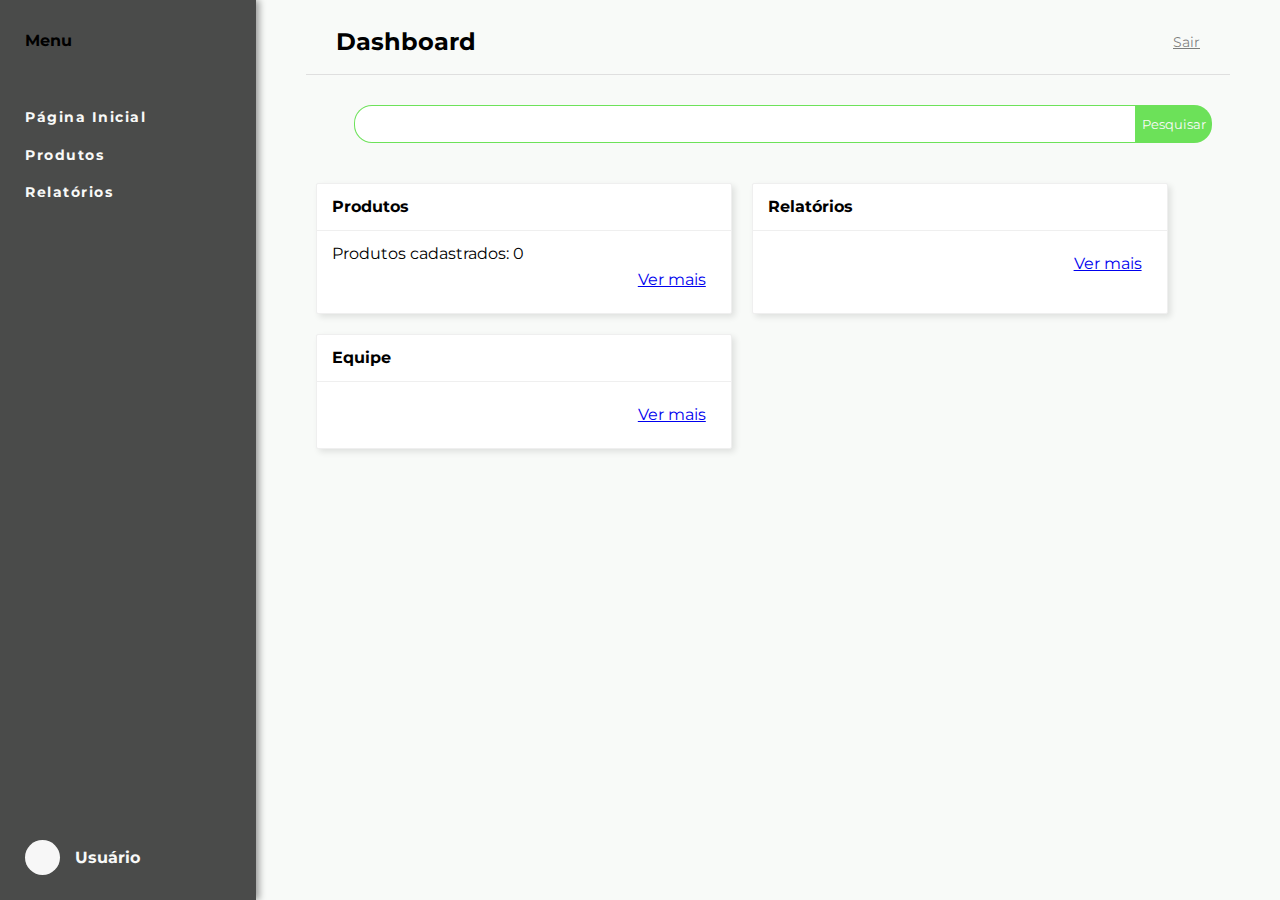
<file: Projeto-1/index.html>
<!DOCTYPE html>
<html lang="pt-br">
<head>
    <meta charset="UTF-8">
    <meta name="viewport" content="width=device-width, initial-scale=1.0">
    <title>Dashboard</title>
    <link rel="stylesheet" href="css/reset.css">
    <link rel="stylesheet" href="css/style.css">
    <link rel="preconnect" href="https://fonts.gstatic.com">
    <link href="https://fonts.googleapis.com/css2?family=Montserrat&display=swap" rel="stylesheet">
</head>

<body>
    <aside class="navbar-side">
        <h1 class="navbar-side-titulo">Menu</h1>
        <div class="navbar-container">
            <ul class="navbar-nav">
                <li class="nav-item"><a href="index.html" class="nav-link">Página Inicial</a></li>
                <li class="nav-item"><a href="produtos.html" class="nav-link">Produtos</a></li>
                <li class="nav-item"><a href="#" class="nav-link">Relatórios</a></li>
            </ul>
            <div class="navbar-usuario">
                <div class="usuario-img"></div>
                <h2 class="usuario-nome">Usuário</h2>
            </div>
        </div>
    </aside>
    
    <div class="container">
        <header class="conteudoPrincipal-cabecalho">
            <h1 class="conteudoPrincipal-titulo">Dashboard</h1>
            <a href="login.html" class="logout">Sair</a>
        </header>
    
        <main class="conteudoPrincipal">
            <form class="form-pesquisa">
                <input type="text" id="pesquisa" class="form-pesquisa-input">
                <button type="submit" class="form-pesquisa-botao">Pesquisar</button>
            </form>
    
            <div class="conteudoPrincipal-container">
                <div class="card">
                    <div class="card-titulo">
                        <h2>Produtos</h2>
                    </div>
    
                    <div class="card-conteudo">
                        <p>Produtos cadastrados: 0</p>
                        <a href="produtos.html" class="card-link">Ver mais</a>
                    </div>
                </div>
                
                <div class="card">
                    <div class="card-titulo">
                        <h2>Relatórios</h2>
                    </div>
    
                    <div class="card-conteudo">
                        <a href="#" class="card-link">Ver mais</a>
                    </div>
                </div>
    
                <div class="card">
                    <div class="card-titulo">
                        <h2>Equipe</h2>
                    </div>
    
                    <div class="card-conteudo">
                        <a href="#" class="card-link">Ver mais</a>
                    </div>
                </div>
            </div>
        </main>
    </div>
</body>
</html>
</file>
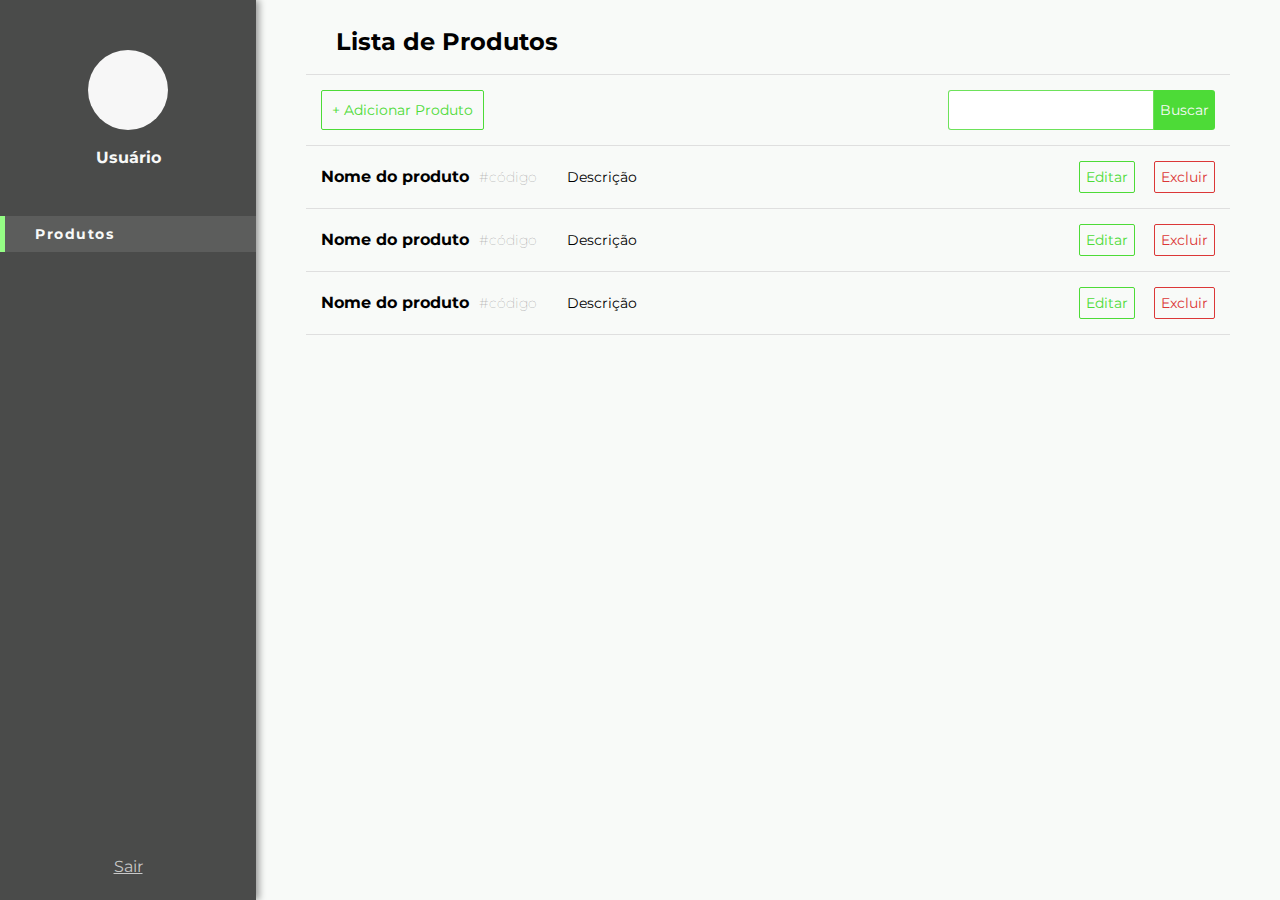
<file: Projeto/index.html>
<!DOCTYPE html>
<html lang="pt-br">
<head>
    <meta charset="UTF-8">
    <meta name="viewport" content="width=device-width, initial-scale=1.0">
    <title>Produtos</title>
    <link rel="stylesheet" href="css/reset.css">
    <link rel="stylesheet" href="css/style.css">
    <link rel="preconnect" href="https://fonts.gstatic.com">
    <link href="https://fonts.googleapis.com/css2?family=Montserrat&display=swap" rel="stylesheet">
    <script src="js/modal.js"></script>
</head>

<body>
    <aside class="navbar-side">
        <div class="navbar-container">
            <div class="navbar-usuario">
                <div class="usuario-img"></div>
                <h2 class="usuario-nome">Usuário</h2>
            </div>
        
            <!-- <h4 class="navbar-side-titulo">Menu</h4> -->
            <ul class="navbar-nav">
                <li class="nav-item"><a href="index.html" class="nav-link">Produtos</a></li>
            </ul>  

            <a href="login.html" class="navbar-usuario-logout">Sair</a>
        </div>
    </aside>
    
    <div class="container">
        <header class="conteudoPrincipal-cabecalho">
            <h1 class="conteudoPrincipal-titulo">Lista de Produtos</h1>
        </header>
    
        <main class="conteudoPrincipal">
            <div class="menu-lista">
                <button onclick="mostrarModal('modal-cadastrarProduto')" class="botao-padrao botao-addProduto">+ Adicionar Produto</button>
    
                <form class="form-buscarProduto">
                    <input type="text" name="" id="" class="form-campoBusca">
                    <button type="submit" class="form-botaoBuscar">Buscar</button>
                </form>
            </div>
    
            <ul class="conteudoPrincipal-lista">
                <li class="conteudoPrincipal-item-produto">
                    <div class="produto-sobre">
                        <h2 class="produto-nome">Nome do produto</h2>
                        <h4 class="produto-codigo">#código</h4>
                        <p class="produto-descricao">Descrição</p>
                    </div>
                    <div class="produto-menu">
                        <button class="botao-padrao botao-editar">Editar</button>
                        <button class="botao-padrao botao-excluir">Excluir</button>
                    </div>
                </li>
    
                <li class="conteudoPrincipal-item-produto">
                    <div class="produto-sobre">
                        <h2 class="produto-nome">Nome do produto</h2>
                        <h4 class="produto-codigo">#código</h4>
                        <p class="produto-descricao">Descrição</p>
                    </div>
                    <div class="produto-menu">
                        <button class="botao-padrao botao-editar">Editar</button>
                        <button class="botao-padrao botao-excluir">Excluir</button>
                    </div>
                </li>

                <li class="conteudoPrincipal-item-produto">
                    <div class="produto-sobre">
                        <h2 class="produto-nome">Nome do produto</h2>
                        <h4 class="produto-codigo">#código</h4>
                        <p class="produto-descricao">Descrição</p>
                    </div>
                    <div class="produto-menu">
                        <button class="botao-padrao botao-editar">Editar</button>
                        <button class="botao-padrao botao-excluir">Excluir</button>
                    </div>
                </li>
            </ul>
        </main>
    </div>

    <div id="modal-cadastrarProduto" class="modal-container">
        <div class="modal">
                <button class="modal-fechar">x</button>
                <h2 class="cabecalho">Cadastro de produto</h1>
                <form action="" class="form-cadastroProduto">
                    <label for="nome" class="form-label">Nome do produto:</label>
                    <input type="text" id="nome" class="form-input">
        
                    <label for="codigo" class="form-label">Código:</label>
                    <input type="text" id="codigo" class="form-input">
        
                    <label for="descricao" class="form-label">Descrição:</label>
                    <textarea id="descricao" cols="30" rows="5" class="form-input form-textarea"></textarea>
        
                    <input type="submit" value="Gravar" class="form-botao-gravar">
                </form>
        </div>
    </div>
</body>
</html>
</file>
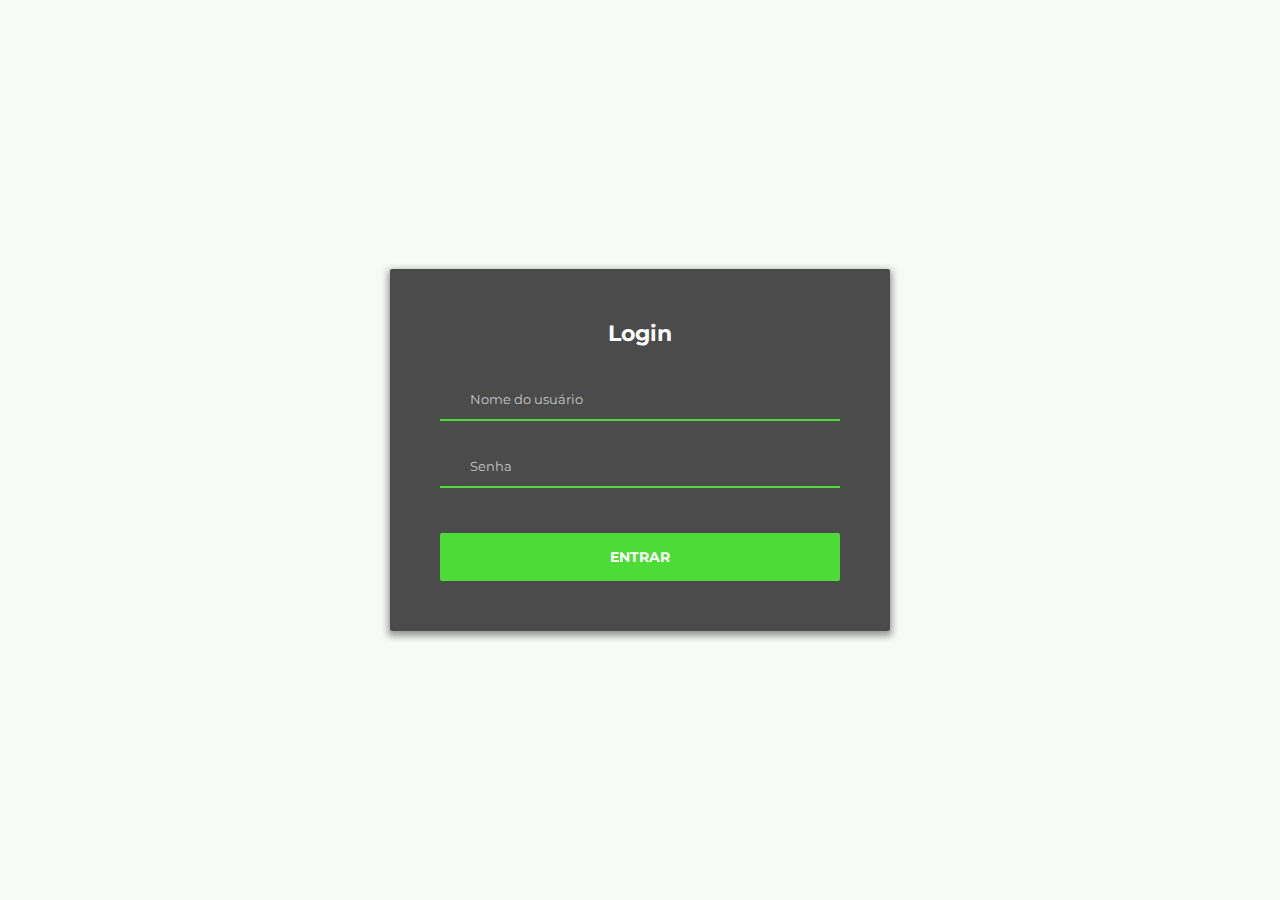
<file: Projeto-1/login.html>
<!DOCTYPE html>
<html lang="pt-br">
<head>
    <meta charset="UTF-8">
    <meta name="viewport" content="width=device-width, initial-scale=1.0">
    <title>Login</title>
    <link rel="stylesheet" href="css/reset.css">
    <link rel="stylesheet" href="css/style.css">
    <link rel="stylesheet" href="css/login.css">
    <link rel="preconnect" href="https://fonts.gstatic.com">
    <link href="https://fonts.googleapis.com/css2?family=Montserrat:wght@300;400&display=swap" rel="stylesheet">
</head>
<body>
    <main class="conteudo-login">
        <div class="container">
            <h1 class="login-titulo">Login</h1>
            <form class="form-login">
                <input type="text" placeholder="Nome do usuário" class="input-padrao">
                <input type="password" placeholder="Senha" class="input-padrao">
                <input type="button" value="Entrar" class="login-botao" onclick="location.href='index.html'">
            </form>
        </div>
    </main>
</body>
</html>
</file>
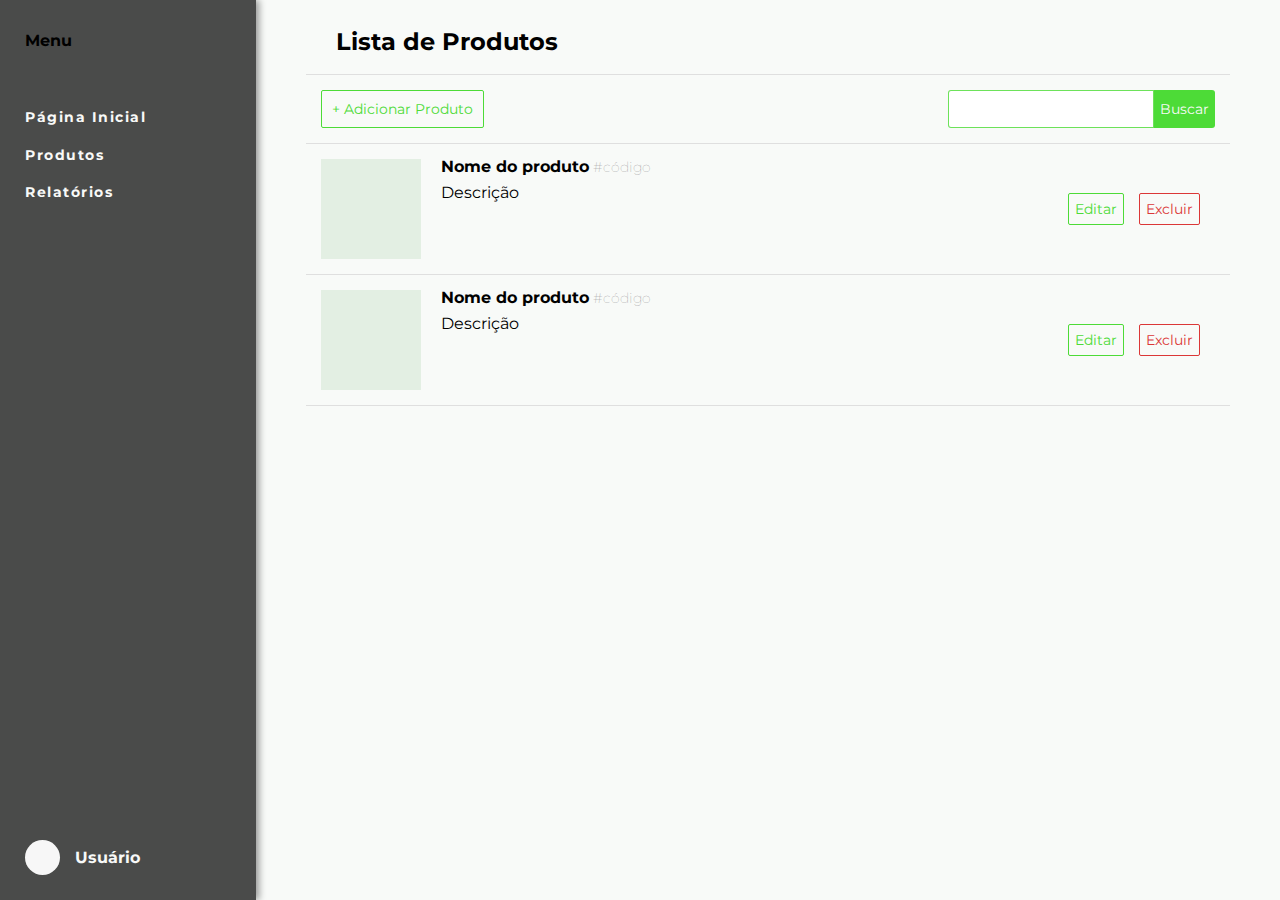
<file: Projeto-1/produtos.html>
<!DOCTYPE html>
<html lang="pt-br">
<head>
    <meta charset="UTF-8">
    <meta name="viewport" content="width=device-width, initial-scale=1.0">
    <title>Produtos</title>
    <link rel="stylesheet" href="css/reset.css">
    <link rel="stylesheet" href="css/style.css">
    <link rel="stylesheet" href="css/produtos.css">
    <link rel="stylesheet" href="css/modal.css">
    <link rel="preconnect" href="https://fonts.gstatic.com">
    <link href="https://fonts.googleapis.com/css2?family=Montserrat&display=swap" rel="stylesheet">
    <script src="js/modal.js"></script>
</head>
<body>
    <aside class="navbar-side">
        <h1 class="navbar-side-titulo">Menu</h1>
        <div class="navbar-container">
            <ul class="navbar-nav">
                <li class="nav-item"><a href="index.html" class="nav-link">Página Inicial</a></li>
                <li class="nav-item"><a href="produtos.html" class="nav-link">Produtos</a></li>
                <li class="nav-item"><a href="#" class="nav-link">Relatórios</a></li>
            </ul>
            <div class="navbar-usuario">
                <div class="usuario-img"></div>
                <h2 class="usuario-nome">Usuário</h2>
            </div>
        </div>
    </aside>
    
    <div class="container">
        <header class="conteudoPrincipal-cabecalho">
            <h1 class="conteudoPrincipal-titulo">Lista de Produtos</h1>
        </header>
    
        <main class="conteudoPrincipal">
            <div class="menu-lista">
                <button onclick="mostrarModal('modal-cadastrarProduto')" class="botao-addProduto">+ Adicionar Produto</button>
    
                <form class="form-buscarProduto">
                    <input type="text" name="" id="" class="form-campoBusca">
                    <button type="submit" class="form-botaoBuscar">Buscar</button>
                </form>
            </div>
    
            <ul class="conteudoPrincipal-lista">
                <li class="conteudoPrincipal-lista-produto">
                    <div class="produto-img"></div>
                    <div class="produto-sobre">
                        <h2 class="produto-nome">Nome do produto</h2>
                        <h4 class="produto-codigo">#código</h4>
                        <div class="produto-descricao">
                            <p class="paragrafo-descricao">Descrição</p>
                        </div>
                    </div>
                    <button class="botao-editar">Editar</a>
                    <button class="botao-excluir">Excluir</a>
                </li>
    
                <li class="conteudoPrincipal-lista-produto">
                    <div class="produto-img"></div>
                    <div class="produto-sobre">
                        <h2 class="produto-nome">Nome do produto</h2>
                        <h4 class="produto-codigo">#código</h4>
                        <div class="produto-descricao">
                            <p class="paragrafo-descricao">Descrição</p>
                        </div>
                    </div>
                    <button class="botao-editar">Editar</a>
                    <button class="botao-excluir">Excluir</a>
                </li>
            </ul>
        </main>
    </div>

    <div id="modal-cadastrarProduto" class="modal-container">
        <div class="modal">
                <button class="modal-fechar">x</button>
                <h2 class="titulo">Cadastro de produto</h1>
                <form action="" class="form-cadastroProduto">
                    <label for="nome" class="form-label">Nome do produto:</label>
                    <input type="text" id="nome" class="form-input">
        
                    <label for="codigo" class="form-label">Código:</label>
                    <input type="text" id="codigo" class="form-input">
        
                    <label for="descricao" class="form-label">Descrição:</label>
                    <textarea id="descricao" cols="30" rows="5" class="form-input form-textarea"></textarea>
        
                    <label for="imagem">Imagem:</label>
                    <input type="file" id="imagem" class="form-input-imagem">
        
                    <input type="submit" value="Gravar" class="form-botao-gravar">
                </form>
        </div>
    </div>
</body>
</html>
</file>
<file: Projeto-1/css/style.css>
* {
    font-family: 'Montserrat', sans-serif;
    box-shadow: 0 0 0 0;
    outline: 0;
}

body {
    background-color: #f8faf8;
    display: flex;
}

.navbar-side {
    box-sizing: border-box;
    width: 20%;
    height: 100vh;
    padding: 25px 0;
    background-color: rgba(0, 0, 0, 0.7);
    box-shadow: 3px 0 7px rgba(0, 0, 0, 0.4);
    display: flex;
    flex-direction: column;
}

.navbar-side-titulo {
    padding: 8px 0 0 25px;
    margin-bottom: 50px;
}

.navbar-side .navbar-container {
    display: flex;
    justify-content: space-between;
    flex-direction: column;
    flex-grow: 1;
}

.nav-item {
    padding: 8px 0;
}

.nav-link {
    padding-left: 25px;
    color: #f8f9f8;
    font-size: 0.9em;
    font-weight: bold;
    line-height: 1.5em;
    letter-spacing: 1.5px;
    text-decoration: none;
    display: block;
    transition: 0.2s;
}

.nav-link:hover {
    color: rgb(149, 253, 133);
}

.navbar-usuario {
    padding: 0 0 0 25px;
    display: flex;
    align-items: center;
}

.usuario-img {
    width: 35px;
    height: 35px;
    background-color: #f7f7f7;
    border-radius: 50%;
}

.navbar-usuario .usuario-nome {
    padding-left: 15px;
    flex-grow: 1;
    color: #f8f9f8;
}

.navbar-usuario-logout {
    color: rgba(255, 255, 255, 0.7);
    transition: 0.2s;
    
}

.navbar-usuario-logout:hover {
    color: rgba(255, 255, 255, 0.9);
}

.container {
    box-sizing: border-box;
    width: 80%;
    padding: 30px 50px;
}

.conteudoPrincipal-cabecalho {
    padding: 0 30px 20px 30px;
    border-bottom: 1px solid #dfdfdf;
    display: flex;
    justify-content: space-between;
    align-items: center;
}

.conteudoPrincipal-titulo {
    font-size: 1.5em;
}

.conteudoPrincipal-cabecalho .logout {
    font-size: 0.9em;
    color: rgba(0, 0, 0, 0.5);
}

.conteudoPrincipal-cabecalho .logout:hover {
    color: rgba(0, 0, 0, 0.8);
    text-decoration: none;
}

.conteudoPrincipal .conteudoPrincipal-container {
    display: flex;
    flex-wrap: wrap;
}

.conteudoPrincipal .form-pesquisa {
    display: flex;
    justify-content: center;
    width: 100%;
    padding: 30px 15px;
}

.form-pesquisa .form-pesquisa-input {
    width: 80%;
    padding: 10px;
    padding-left: 30px;
    border: 1px solid rgba(72, 219, 49, 0.8);
    border-radius: 18px 0 0 18px;
}

.form-pesquisa .form-pesquisa-botao {
    background-color: rgba(72, 219, 49, 0.8);
    color: #f8faf8;
    border: 0;
    border-radius: 0 18px 18px 0;
    cursor: pointer;
}

.card {
    box-sizing: border-box;
    width: 45%;
    border: 1px solid #efefef;
    border-radius: 2px;
    margin: 10px;
    background-color: #ffffff;
    box-shadow: 3px 3px 6px rgba(0, 0, 0, 0.1);
    display: flex;
    flex-direction: column;
}

.card .card-titulo {
    border-bottom: 1px solid #efefef;
    padding: 15px;
}

.card .card-conteudo {
    padding: 15px;
    display: flex;
    flex-direction: column;

}

.card-conteudo .card-link {
    padding: 10px;
    align-self: flex-end;
}
</file>
<file: Projeto/css/style.css>
* {
    font-family: 'Montserrat', sans-serif;
    box-shadow: 0 0 0 0;
    outline: 0;
}

body {
    background-color: #f8faf8;
    display: flex;
}


/* NAVBAR */

.navbar-side {
    box-sizing: border-box;
    width: 20%;
    height: 100vh;
    padding: 25px 0;
    background-color: rgba(0, 0, 0, 0.7);
    box-shadow: 3px 0 7px rgba(0, 0, 0, 0.4);
    display: flex;
    flex-direction: column;
}

.navbar-side .navbar-container {
    height: 100%;
    display: flex;
    flex-direction: column;
    position: relative;
}

.navbar-usuario {
    margin-bottom: 25px;
    padding: 25px;
    display: flex;
    flex-direction: column;
    align-items: center;
}

.navbar-usuario .usuario-img {
    width: 80px;
    height: 80px;
    border-radius: 50%;
    margin-bottom: 20px;
    background-color: #f7f7f7;
}

.navbar-usuario .usuario-nome {
    color: #f8f9f8;
}

.navbar-usuario-logout {
    width: 100%;
    position: absolute;
    bottom: 0;
    color: rgba(255, 255, 255, 0.7);
    text-align: center;
    transition: 0.2s;
}

.navbar-usuario-logout:hover {
    color: rgba(255, 255, 255, 0.9);
}

.navbar-side-titulo {
    padding: 8px 0 8px 25px;
    color: #f8f9f8;
    font-size: 0.85em;
}

.nav-item {
    border-left: 5px solid rgb(149, 253, 133);
    background-color: rgba(255, 255, 255, 0.1);
}

.nav-link {
    padding-left: 30px;
    color: #f8f9f8;
    font-size: 0.9em;
    font-weight: bold;
    line-height: 2.5em;
    letter-spacing: 1.5px;
    text-decoration: none;
    display: block;
    transition: 0.2s;
}

.nav-link:hover {
    color: rgb(149, 253, 133);
}


.container {
    box-sizing: border-box;
    width: 80%;
    padding: 30px 50px;
}

.conteudoPrincipal-cabecalho {
    padding: 0 30px 20px 30px;
    border-bottom: 1px solid #dfdfdf;
}

.conteudoPrincipal-titulo {
    font-size: 1.5em;
}


/* MENU - LISTA */

.menu-lista {
    padding: 15px;
    border-bottom: 1px solid #dfdfdf;
    display: flex;
    justify-content: space-between;
}

.botao-padrao {
    padding: 6px;
    border-radius: 2px;
    background: transparent;
    font-size: 0.9em;
    cursor: pointer;
    transition: 0.2s;
}

.botao-padrao.botao-addProduto {
    padding: 10px;
    border: 1px solid rgba(77, 219, 55);
    color: rgb(77, 219, 55);
}

.botao-addProduto:hover {
    background: rgba(77, 219, 55, 0.8);
    color: #f8faf8;
}

.form-buscarProduto {
    display: flex;
}

.form-campoBusca {
    padding: 10px;
    border: 1px solid rgba(72, 219, 49, 0.8);
    border-radius: 3px 0 0 3px;
}

.form-botaoBuscar {
    background: rgb(77, 219, 55);
    color: #f8faf8;
    font-size: 0.9em;
    cursor: pointer;
    border: 0;
    border-radius: 0 3px 3px 0;
}


/* CONTEUDO - LISTA */

.conteudoPrincipal-item-produto {
    padding: 15px;
    border-bottom: 1px solid #dfdfdf;
    display: flex;
}

.conteudoPrincipal-item-produto .produto-sobre {
    margin-right: 20px;
    flex-grow: 1;
    display: flex;
    align-items: center;
}

.conteudoPrincipal-item-produto .produto-nome {
    margin-right: 10px;
}

.conteudoPrincipal-item-produto .produto-codigo {
    margin-right: 30px;
    color: #888888;
    font-size: 0.9em;
    font-weight: 100;
}

.conteudoPrincipal-item-produto .produto-descricao {
    font-size: 0.9em;
    flex-grow: 1;
}

.botao-padrao.botao-editar {
    color: rgb(77, 219, 55);
    border: 1px solid rgb(77, 219, 55);
    margin-right: 15px;
}

.botao-editar:hover {
    background: rgb(77, 219, 55);
    color: #f8faf8;
}

.botao-padrao.botao-excluir {
    color: rgb(219, 55, 55);
    border: 1px solid rgb(219, 55, 55);
}

.botao-excluir:hover {
    background: rgb(219, 55, 55);
    color: #faf8f8;
}


/* MODAL - CADASTRO DE PRODUTO */

.modal-container {
    width: 100vw;
    height: 100vh;
    position: fixed;
    display: none;
    justify-content: center;
    align-items: center;
    background: rgba(0, 0, 0, 0.4);
}

.modal-container.mostrar {
    display: flex;
}

@keyframes mostrarModal {
    from {
        opacity: 0;
        transform: translate(0, -60px);
    }
    to {
        opacity: 1;
        transform: translate(0, 0);
    }
}

.mostrar .modal {
    animation: mostrarModal .3s;
}

.modal {
    box-sizing: border-box;
    padding: 50px;
    border: 1px solid #efefef;
    border-radius: 2px;
    margin: 0 auto;
    background-color: #ffffff;
    box-shadow: 0 3px 6px rgba(0, 0, 0, 0.6);
    position: relative;
}

.modal-fechar {
    border: 0;
    position: absolute;
    top: 27px;
    right: 36px;
    background: transparent;
    color: rgba(94, 94, 94, 0.2);
    font-size: 2em;
    cursor: pointer;
    transition: .2s;
}

.modal-fechar:hover {
    color: rgba(94, 94, 94, 0.3);
}

.modal .cabecalho {
    margin-bottom: 25px;
    font-size: 1.2em;
    text-transform: uppercase;
}

.form-cadastroProduto{
    display: flex;
    flex-direction: column;
}

.form-cadastroProduto .form-label{
    display: block;
    margin-bottom: 8px;
}

.form-cadastroProduto .form-input {
    width: 400px;
    padding: 8px 16px;
    border: 1px solid #cccccc;
    border-radius: 2px;
    margin-bottom: 15px;
}

.form-cadastroProduto .form-input:focus {
    border: 1px solid #888888;
}

.form-cadastroProduto .form-textarea {
    resize: none;
}

.form-input-imagem {
    padding: 8px 16px;
}

.form-cadastroProduto .form-botao-gravar {
    display: block;
    align-self: flex-end;
    width: 180px;
    padding: 15px 30px;
    border: 0;
    border-radius: 2px;
    margin-top: 20px;
    background: rgb(77, 219, 55);
    color: #FFFFFF;
    font-size: 0.9em;
    font-weight: bold;
    text-transform: uppercase;
    cursor: pointer;
    transition: .2s;
}

.form-cadastroProduto .form-botao-gravar:hover {
    background: rgb(72, 195, 50);
}
</file>
<file: Projeto-1/css/login.css>
.conteudo-login {
    width: 100vw;
    height: 100vh;
    display: flex;
    justify-content: center;
    align-items: center;
}

.conteudo-login .container {
    box-sizing: border-box;
    width: 500px;
    padding: 50px;
    border-radius: 2px;
    background-color: rgba(0, 0, 0, 0.7);
    box-shadow: 0 3px 7px 2px rgba(0, 0, 0, 0.4);
}

.login-titulo {
    color: #FFFFFF;
    text-align: center;
    font-size: 1.4em;
    font-weight: bold;
    line-height: 1.3em;
    margin-bottom: 30px;
}

.form-login {
    display: flex;
    flex-direction: column;
}

.form-login .input-padrao {
    background: transparent;
    color: #FFFFFF;
    padding: 12px 30px;
    border: 0;
    border-bottom: 2px solid rgb(77, 219, 55);
    margin-bottom: 25px;
    font-weight: 400;
    transition: .2s;
}

.form-login .input-padrao::placeholder {
    color: rgba(255, 255, 255, 0.7);
    font-weight: 400;
}

.form-login .input-padrao:focus {
    border-bottom: 2px solid rgb(149, 253, 133);
}

.form-login .login-botao {
    padding: 15px 30px;
    border: 0;
    border-radius: 2px;
    margin-top: 20px;
    background: rgb(77, 219, 55);
    color: #FFFFFF;
    font-size: 0.9em;
    font-weight: bold;
    text-transform: uppercase;
    cursor: pointer;
    transition: .2s;
}

.form-login .login-botao:hover {
    background: rgba(77, 219, 55, 0.8);
}
</file>
<file: Projeto-1/css/produtos.css>
.menu-lista {
    padding: 15px;
    border-bottom: 1px solid #dfdfdf;
    display: flex;
    justify-content: space-between;
}

.botao-addProduto {
    height: 38px;
    padding: 10px;
    border: 1px solid rgba(77, 219, 55);
    border-radius: 2px;
    margin-right: 20px;
    background: transparent;
    color: rgb(77, 219, 55);
    font-size: 0.9em;
    display: flex;
    justify-content: center;
    align-items: center;
    cursor: pointer;
    transition: 0.2s;
}

.botao-addProduto:hover {
    background: rgba(77, 219, 55, 0.8);
    color: #f8faf8;
}

.form-buscarProduto {
    display: flex;
}

.form-campoBusca {
    padding: 10px;
    border: 1px solid rgba(72, 219, 49, 0.8);
    border-radius: 3px 0 0 3px;
}

.form-botaoBuscar {
    background: rgb(77, 219, 55);
    color: #f8faf8;
    font-size: 0.9em;
    cursor: pointer;
    border: 0;
    border-radius: 0 3px 3px 0;
}

.conteudoPrincipal-lista {
    width: 100%;
}

.conteudoPrincipal-lista-produto {
    padding: 15px;
    border-bottom: 1px solid #dfdfdf;
    display: flex;
}

.conteudoPrincipal-lista-produto .produto-img {
    width: 100px;
    height: 100px;
    background-color: #e3efe3;
}

.conteudoPrincipal-lista-produto .produto-sobre {
    padding: 0 20px;
    flex-grow: 1;
}

.conteudoPrincipal-lista-produto .produto-nome {
    margin-bottom: 10px;
    display: inline-block;
}

.conteudoPrincipal-lista-produto .produto-codigo {
    display: inline-block;
    color: #888888;
    font-size: 0.9em;
    font-weight: 100;
}

.botao-editar {
    background: transparent;
    color: rgb(77, 219, 55);
    font-size: 0.9em;
    padding: 6px;
    border: 1px solid rgba(77, 219, 55);
    border-radius: 2px;
    margin-right: 15px;
    align-self: center;
    cursor: pointer;
    transition: 0.2s;
}

.botao-editar:hover {
    background: rgb(77, 219, 55);
    color: #f8faf8;
}

.botao-excluir {
    background: transparent;
    color: rgb(219, 55, 55);
    font-size: 0.9em;
    padding: 6px;
    border: 1px solid rgb(219, 55, 55);
    border-radius: 2px;
    margin-right: 15px;
    align-self: center;
    cursor: pointer;
    transition: 0.2s;
}

.botao-excluir:hover {
    background: rgb(219, 55, 55);
    color: #faf8f8;
}
</file>
<file: Projeto-1/css/modal.css>
.modal-container {
    width: 100vw;
    height: 100vh;
    position: fixed;
    display: none;
    justify-content: center;
    align-items: center;
    background: rgba(0, 0, 0, 0.6);
}

.modal-container.mostrar {
    display: flex;
}

@keyframes mostrarModal {
    from {
        opacity: 0;
        transform: translate(0, -60px);
    }
    to {
        opacity: 1;
        transform: translate(0, 0);
    }
}

.mostrar .modal {
    animation: mostrarModal .3s;
}

.modal {
    box-sizing: border-box;
    padding: 50px;
    border: 1px solid #efefef;
    margin: 0 auto;
    background-color: #ffffff;
    box-shadow: 0 3px 6px rgba(0, 0, 0, 0.8);
    position: relative;
}

.modal-fechar {
    position: absolute;
    top: 27px;
    right: 36px;
    font-size: 2em;
    border: 0;
    background: transparent;
    color: rgba(94, 94, 94, 0.2);
    cursor: pointer;
    transition: .2s;
}

.modal-fechar:hover {
    color: rgba(94, 94, 94, 0.3);
}

.titulo {
    margin-bottom: 25px;
    font-size: 1.2em;
    text-transform: uppercase;
}

.form-cadastroProduto{
    display: flex;
    flex-direction: column;
}

.form-cadastroProduto .form-label{
    display: block;
    margin-bottom: 8px;
}

.form-cadastroProduto .form-input {
    width: 400px;
    padding: 8px 16px;
    border: 1px solid #cccccc;
    border-radius: 2px;
    margin-bottom: 15px;
}

.form-cadastroProduto .form-input:focus {
    border: 1px solid #888888;
}

.form-cadastroProduto .form-textarea {
    resize: none;
}

.form-input-imagem {
    padding: 8px 16px;
}

.form-cadastroProduto .form-botao-gravar {
    display: block;
    align-self: flex-end;
    width: 180px;
    padding: 15px 30px;
    border: 0;
    border-radius: 2px;
    margin-top: 20px;
    background: rgb(77, 219, 55);
    color: #FFFFFF;
    font-size: 0.9em;
    font-weight: bold;
    text-transform: uppercase;
    cursor: pointer;
    transition: .2s;
}

.form-cadastroProduto .form-botao-gravar:hover {
    background: rgb(72, 195, 50);
}
</file>
